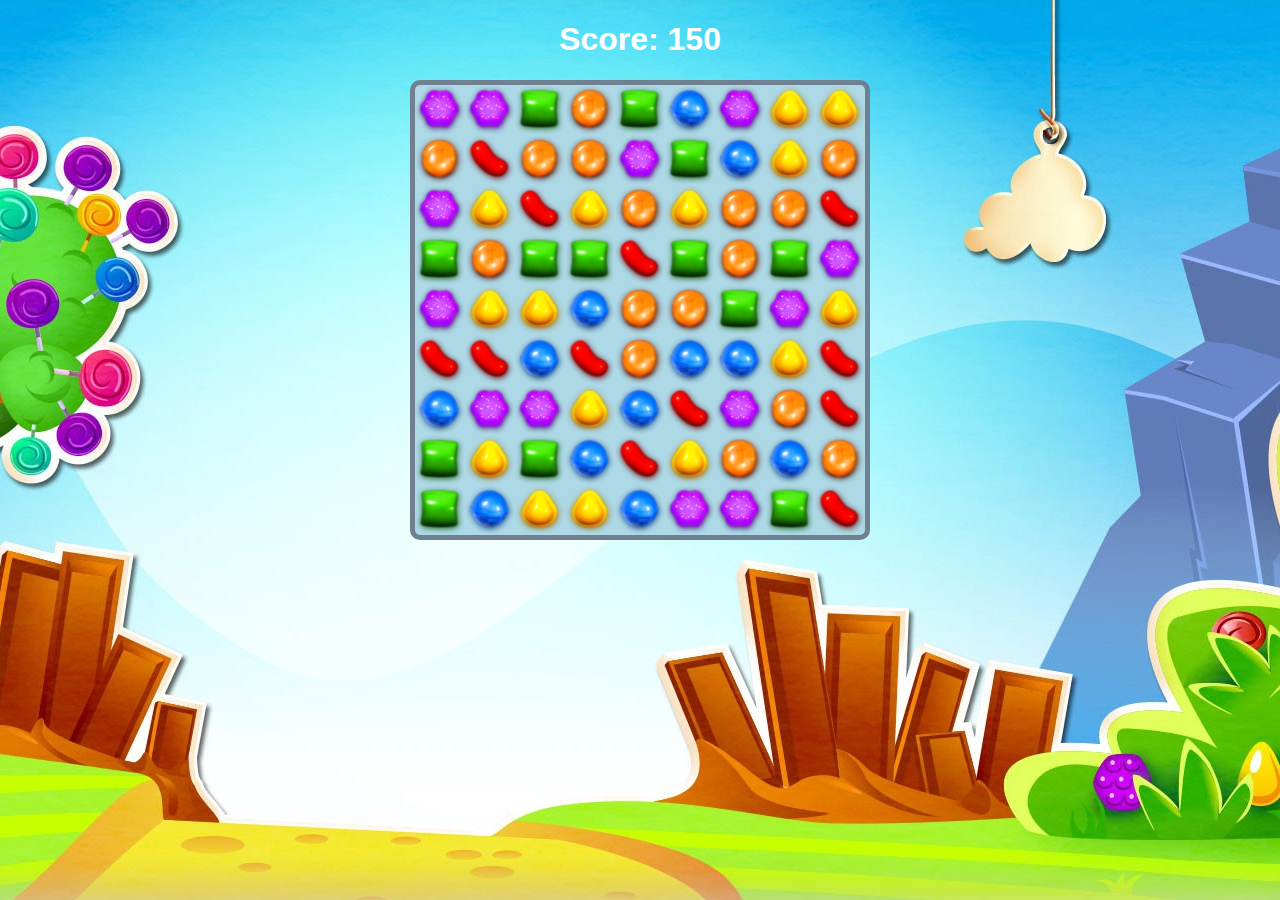
<file: CandyCrush/index.html>
<!DOCTYPE html>
<html lang="en">
    <head>
        <meta charset="UTF-8">
        <meta name="viewport" content="width=device-width, initial-scale=1.0">
        <title>Candy Crush</title>
        <link rel="stylesheet" href="styles.css">
    </head>
    <body>
        <h1>Score: <span id="score">0</span></h1>
        <div id="board"></div>
    </body>
    <script src="scripts.js"></script>
</html>
</file>
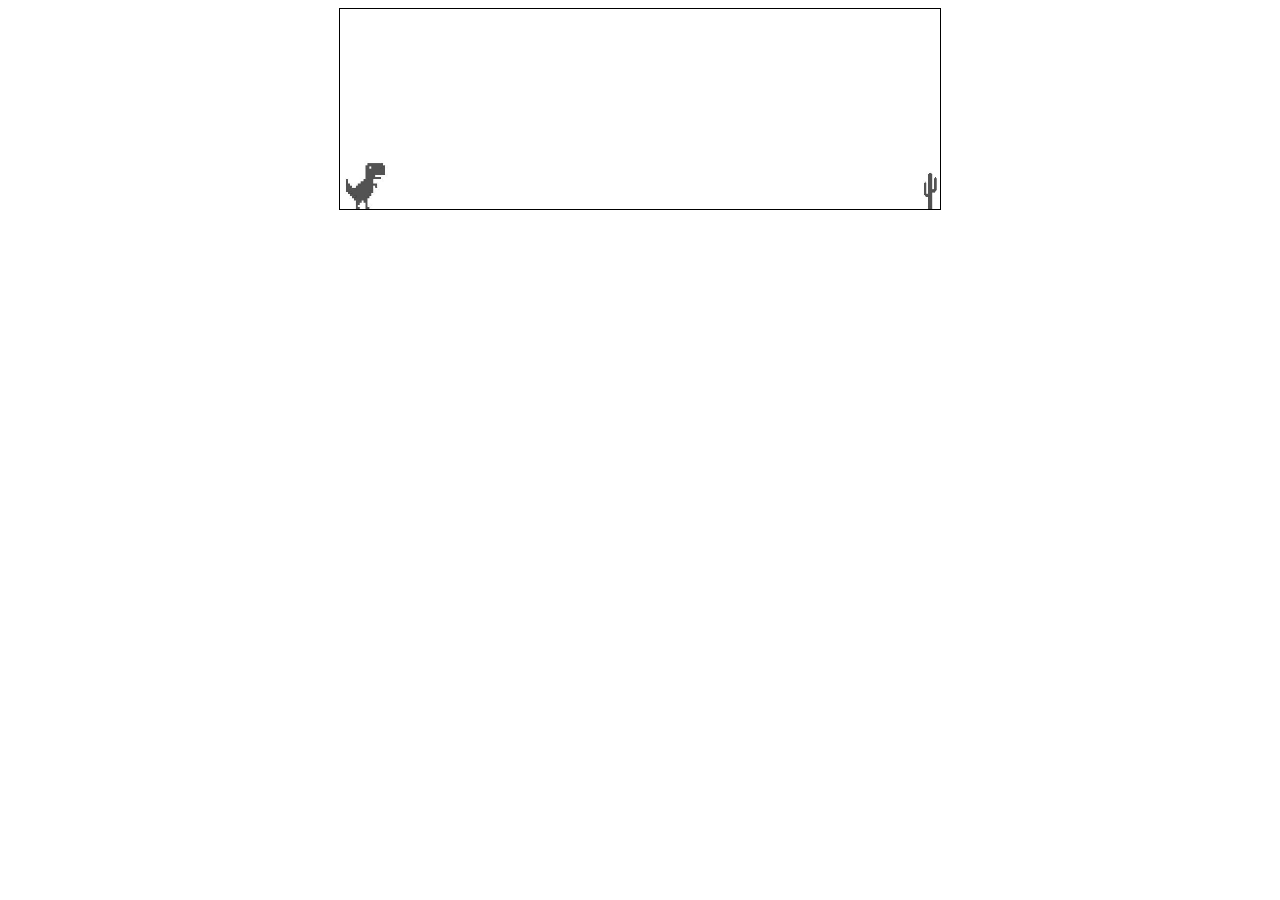
<file: DinoJump/index.html>
<!DOCTYPE html>
<html lang="en">
    <head>
        <meta charset="UTF-8">
        <meta name="viewport" content="width=device-width, initial-scale=1.0">
        <title>Dino Jump</title>
        <link rel="stylesheet" href="styles.css">
    </head>
    <body>
        <div id="game">
            <div id="dino"></div>
            <div id="cactus"></div>
        </div>
    </body>
    <script src="scripts.js"></script>
</html>
</file>
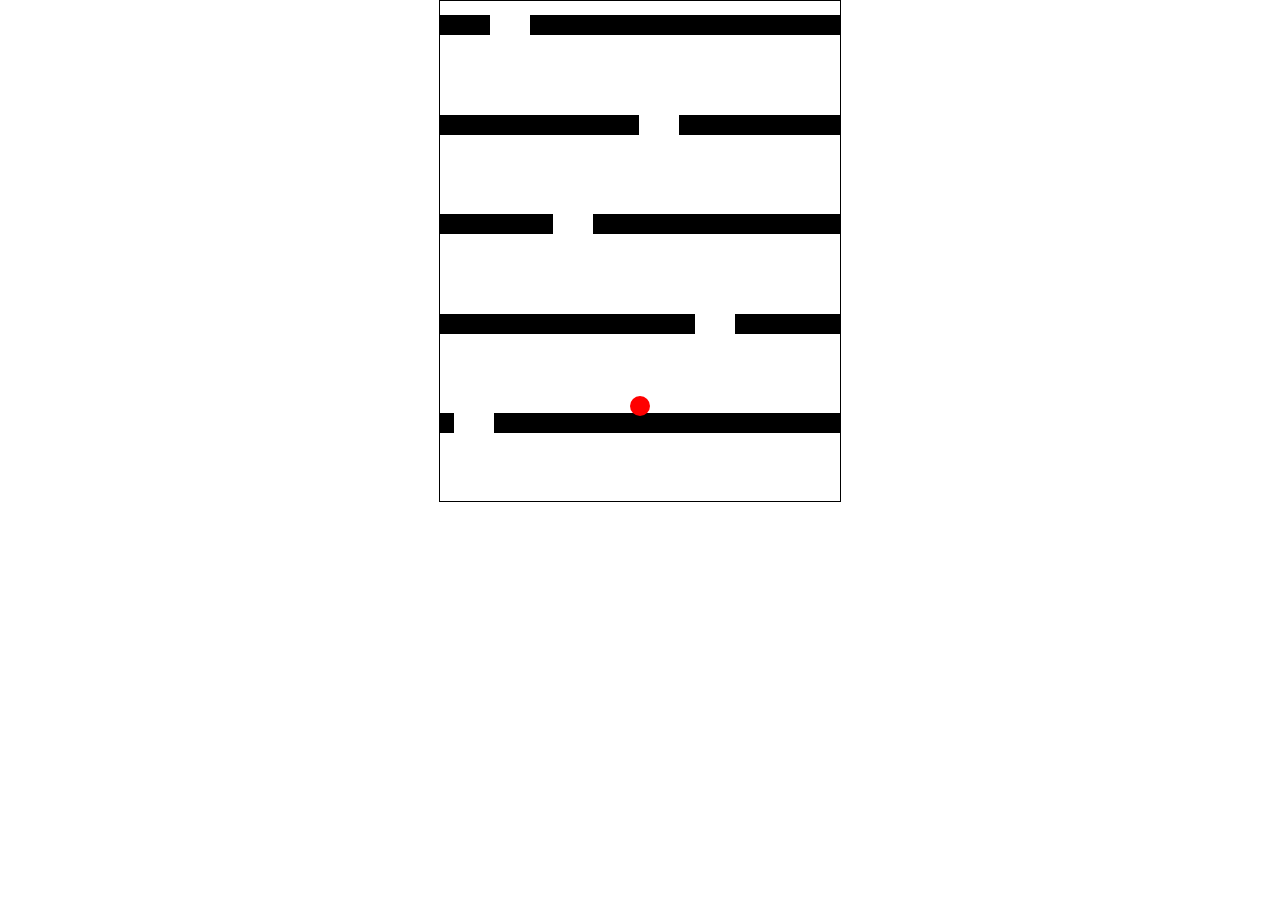
<file: FallingBall/index.html>
<!DOCTYPE html>
<html lang="en">
    <head>
        <meta charset="UTF-8">
        <meta name="viewport" content="width=device-width, initial-scale=1.0">
        <title>Falling Ball</title>
        <link rel="stylesheet" href="styles.css">
    </head>
    <body>
        <div id="game">
            <div id="character"></div>
        </div>
    </body>
    <script src="scripts.js"></script>
</html>
</file>
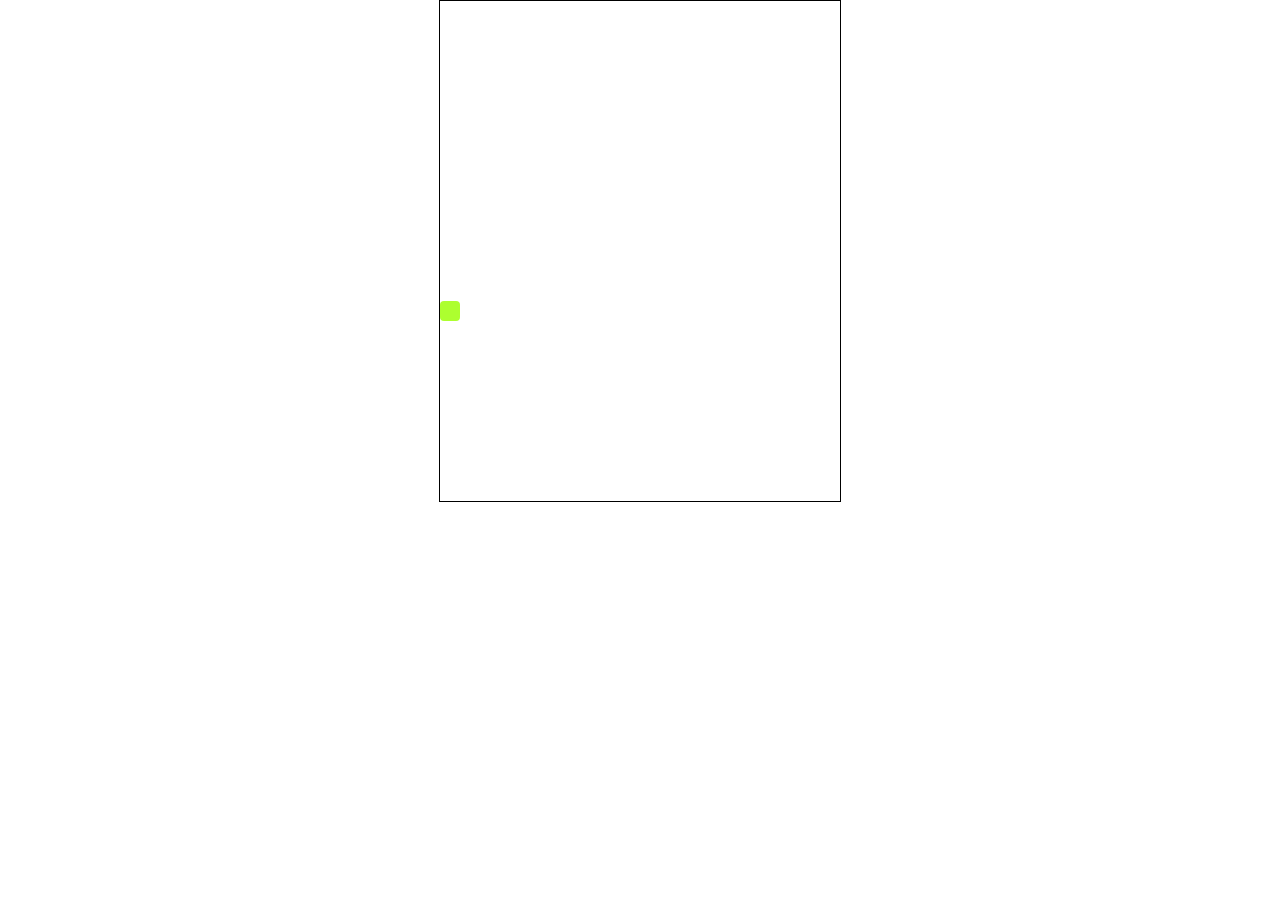
<file: FluppyBird/index.html>
<!DOCTYPE html>
<html lang="en">
    <head>
        <meta charset="UTF-8">
        <meta name="viewport" content="width=device-width, initial-scale=1.0">
        <title>Fluppy Bird</title>
        <link rel="stylesheet" href="styles.css">
    </head>
    <body>
        <div id="game">
            <div id="block"></div>
            <div id="hole"></div>
            <div id="character"></div>
        </div>
    </body>
    <script src="scripts.js"></script>
</html>
</file>
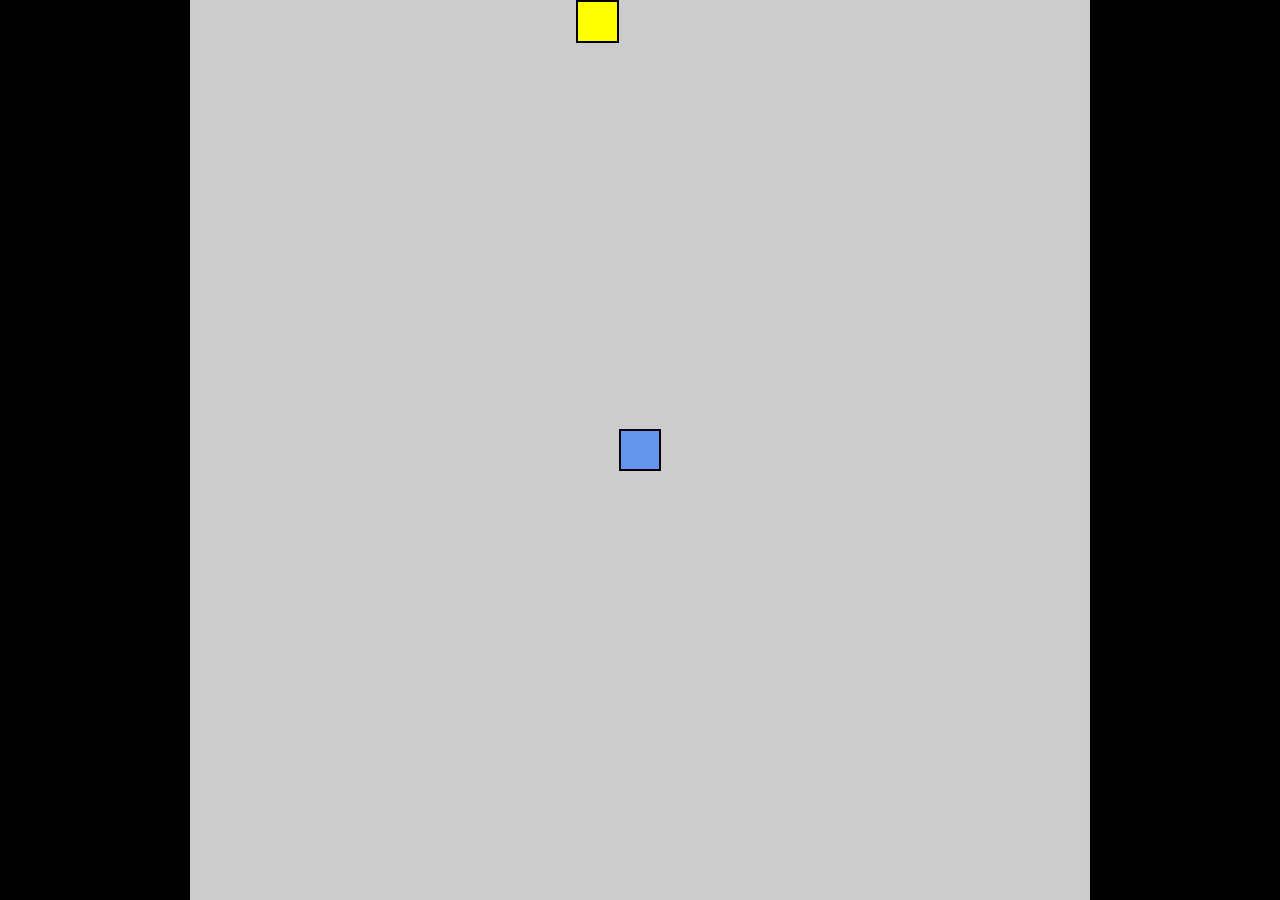
<file: Snake/index.html>
<!DOCTYPE html>
<html lang="en">
    <head>
        <meta charset="UTF-8">
        <meta name="viewport" content="width=device-width, initial-scale=1.0">
        <title>Snake</title>
        <link rel="stylesheet" href="styles.css">
    </head>
    <body>
        <div id="game">
            
        </div>
    </body>
    <script src="scripts.js"></script>
</html>
</file>
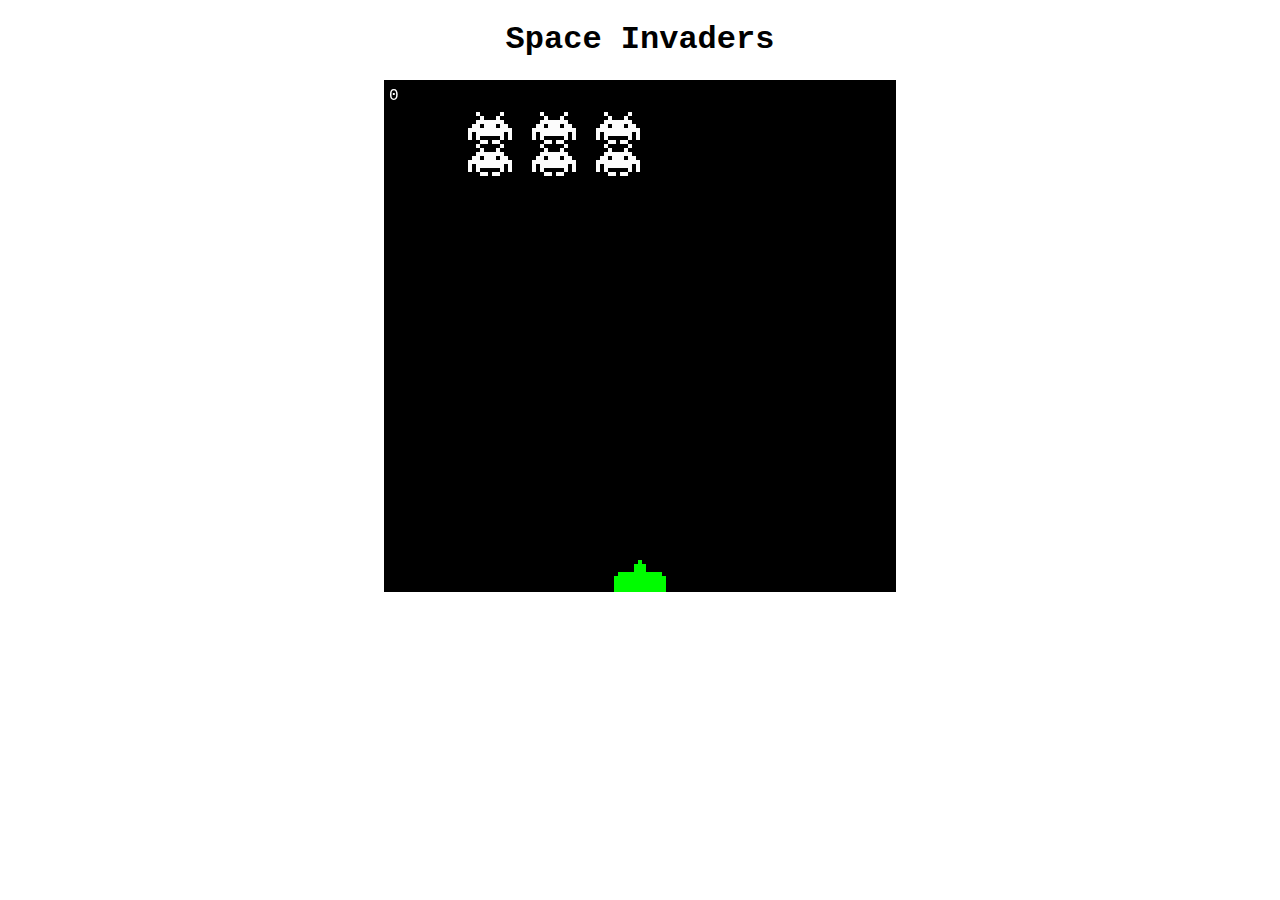
<file: SpaceInvaders/index.html>
<!DOCTYPE html>
<html lang="en">
    <head>
        <meta charset="UTF-8">
        <meta name="viewport" content="width=device-width, initial-scale=1.0">
        <title>Space Invaders</title>
        <link rel="stylesheet" href="styles.css">
    </head>
    <body>
        <h1>Space Invaders</h1>
        <canvas id="board"></canvas>
    </body>
    <script src="scripts.js"></script>
</html>
</file>
<file: CandyCrush/styles.css>
body {
    background: url("./img/background.jpg") no-repeat center center fixed;
    background-size: cover;
    font-family: Arial, Helvetica, sans-serif;
    color: white;
    text-align: center;
}

#board {
    width: 450px;
    height: 450px;
    background-color: lightblue;
    border: 5px solid slategray;
    border-radius: 10px;
    margin: 0 auto;
    display: flex;
    flex-wrap: wrap;
}

#board img {
    width: 50px;
    height: 50px;
}
</file>
<file: DinoJump/styles.css>
#game {
    width: 600px;
    height: 200px;
    border: 1px solid black;
    margin: auto;
}

#dino {
    width: 50px;
    height: 50px;
    background-image: url(img/trex.png);
    background-size: 50px 50px;
    position: relative;
    top: 150px;
}

#cactus {
    width: 20px;
    height: 40px;
    position: relative;
    top: 110px;
    left: 580px;
    background-image: url(img/cactus.png);
    background-size: 20px 40px;
    animation: block  1s infinite linear;
}

.jump {
    animation: jump 0.3s linear;
} 

@keyframes jump {
    0% { top: 150px; }
    30% { top: 130px; }
    50% {  top: 80px; }
    80% { top: 130px; }
    100% { top: 150px; }
}

@keyframes block {
    0% {  left: 580px; }
    100% { left: -20px; }
}
</file>
<file: FallingBall/styles.css>
* {
    margin: 0;
    padding: 0;
}

#game {
    width: 400px;
    height: 500px;
    border: 1px solid black;
    margin: auto;
}

#character {
    width: 20px;
    height: 20px;
    background-color: red;
    border-radius: 50%;
    position: relative;
    top: 440px;
    left: 190px;
    z-index: 1000000;
}

.block {
    width: 400px;
    height: 20px;
    background-color: black;
    position: relative;
    top: 100px;
    margin-top: -20px;
}

.hole {
    width: 40px;
    height: 20px;
    background-color: white;
    position: relative;
    top: 100px;
    margin-top: -20px ;
}
</file>
<file: FluppyBird/styles.css>
* {
    padding: 0px;
    margin: 0px;
}

#game {
    width: 400px;
    height: 500px;
    border: 1px solid black;
    margin: auto;
    overflow: hidden;
}

#block {
    width: 50px;
    height: 500px;
    background-color: black;
    position: relative;
    left: 400px;
    animation: block 2s infinite linear;
}

#hole {
    width: 50px;
    height: 150px;
    background-color: white;
    position: relative;
    left: 400px;
    top: -500px;
    animation: block 2s infinite linear;
}

#character {
    width: 20px;
    height: 20px;
    background-color: greenyellow;
    position: absolute;
    top: 100px;
    border-radius: 20%;
}

@keyframes block {
    0% { left: 400px; }
    100% { left: -50px; }
}
</file>
<file: Snake/styles.css>
body {
    height: 100vh;
    width: 100vw;
    display: flex;
    justify-content: center;
    align-items: center;
    margin: 0;
    background-color: black;
}

#game {
    background-color: #ccc;
    width: 100vmin;
    height: 100vmin;
    display: grid;
    grid-template-rows: repeat(21, 1fr);
    grid-template-columns: repeat(21, 1fr);
}

.snake {
    background-color: cornflowerblue;
    border: .25vmin solid black;
}

.food {
    background-color: yellow;
    border: .25vmin solid black;
}
</file>
<file: SpaceInvaders/styles.css>
body {
    font-family: 'Courier New', Courier, monospace;
    text-align: center;
}

#board {
    background-color: black;
}
</file>
